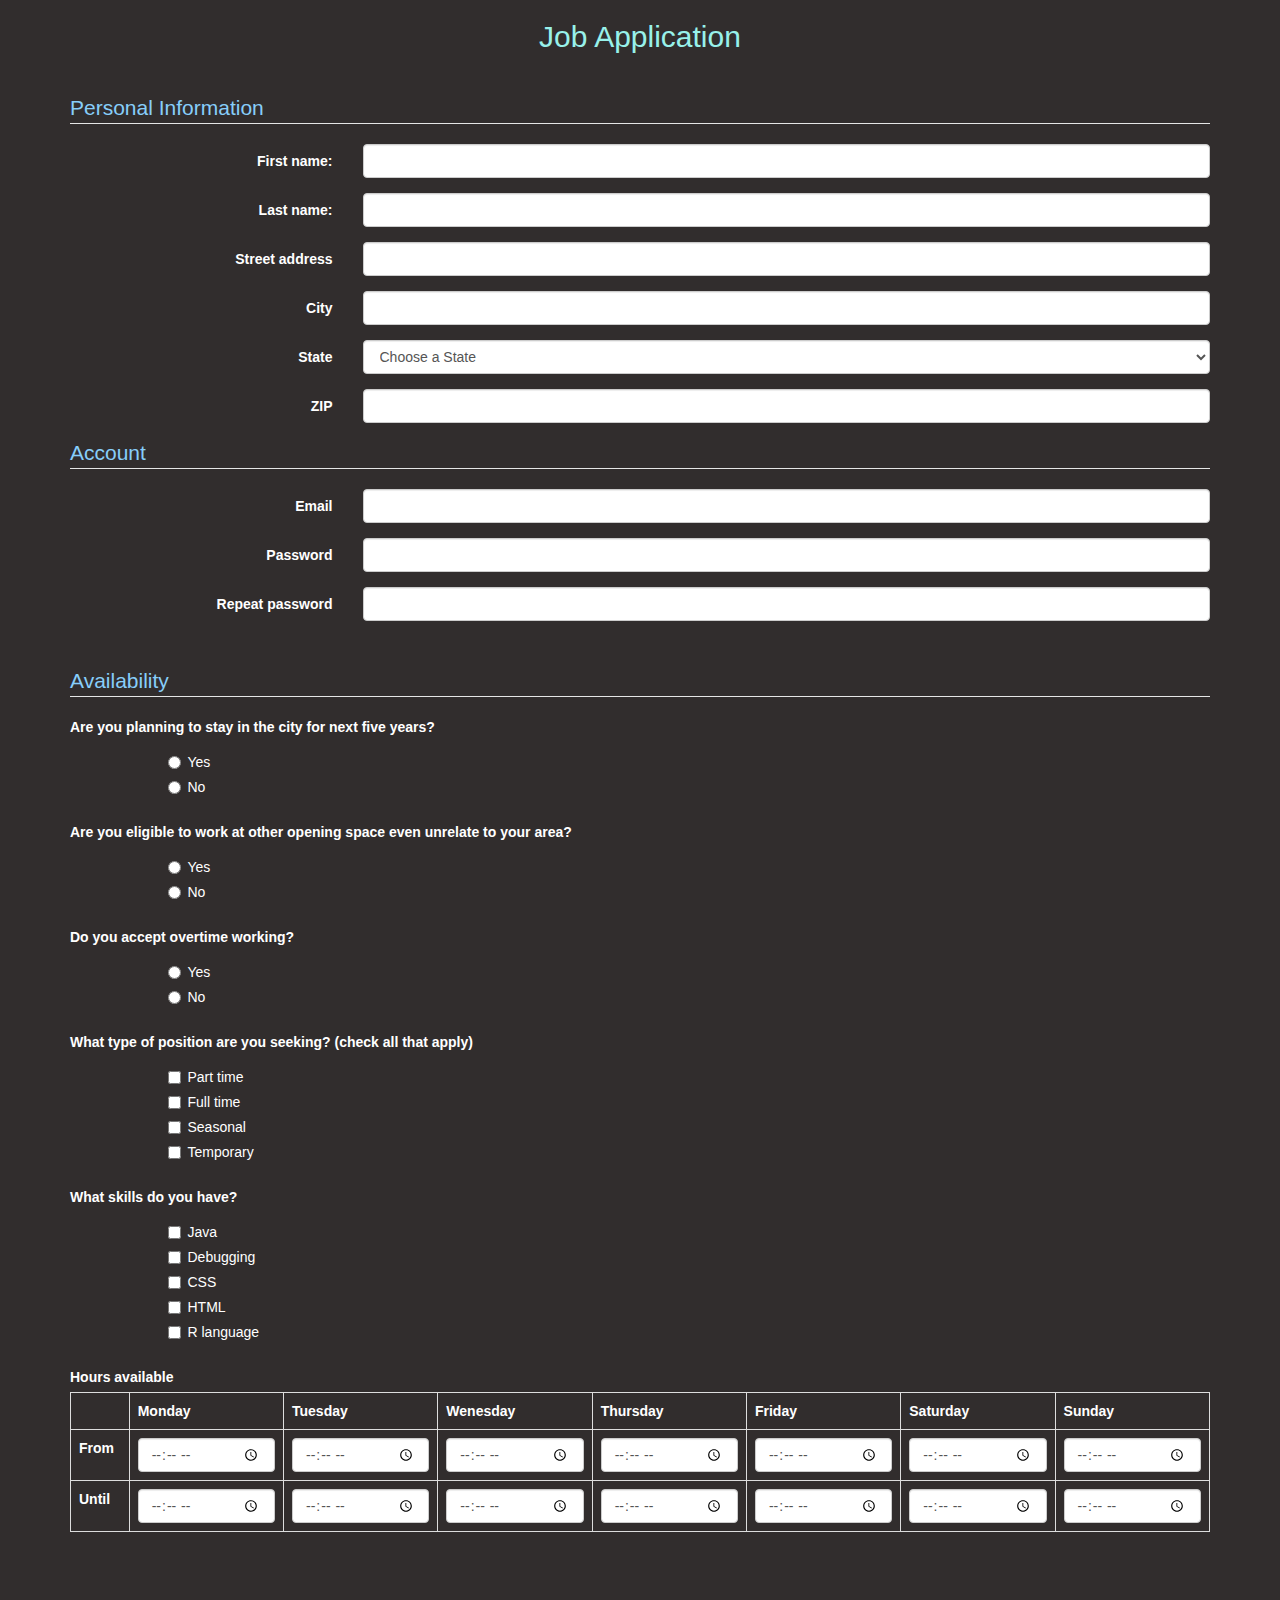
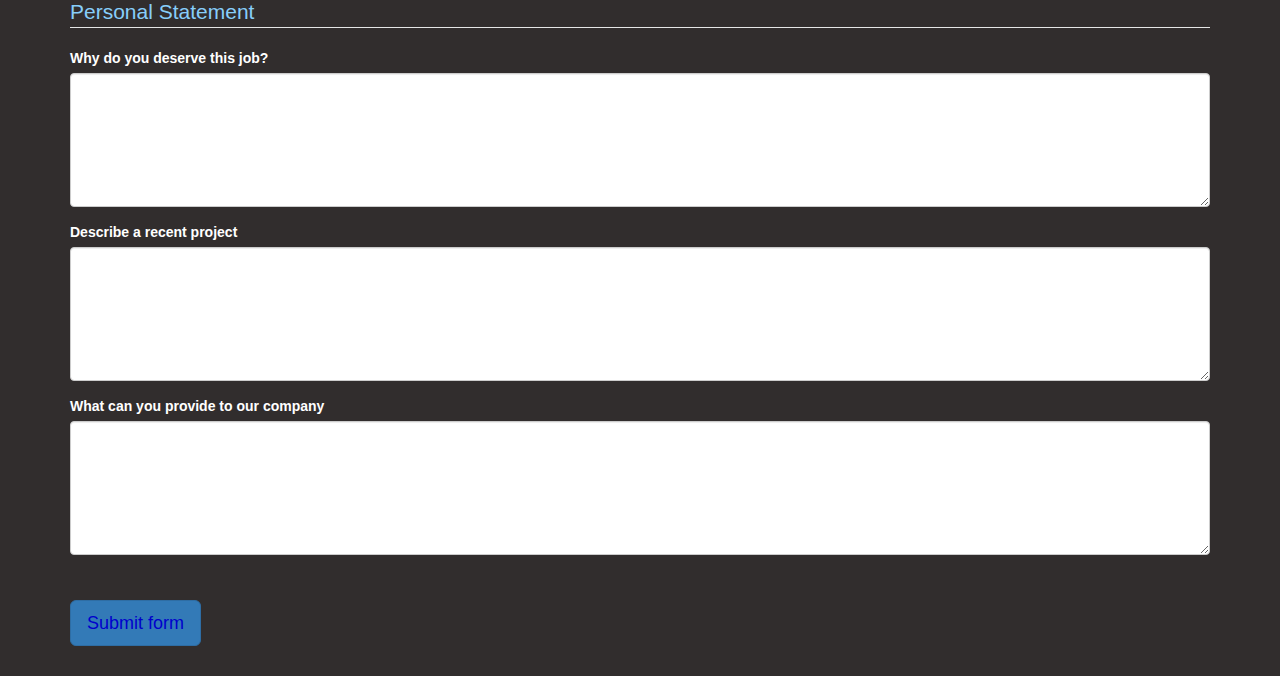
<file: jobApplicationForm.html>
<!DOCTYPE html>
<html>
<head>
	<meta charset="utf-8">
	<meta name="viewport" content="width=device-width, initial-scale=1.0">
	<title>Job Application</title>
    <link href="http://netdna.bootstrapcdn.com/bootstrap/3.0.0/css/bootstrap.min.css" rel="stylesheet">
    <style type = "text/css">
        .container h2{
            text-align: center; 
            font-size: 60 px;
            color: #98f1ea;
        }
        legend{color:lightskyblue}
        body{
            background-color: #312d2d;
        }
        *{color:white}
        .btn.btn-primary.btn-lg{
            text-align: center;
            color:mediumblue
        }
    </style>
</head>
<body>
<div class="container">

<h2>Job Application</h2>
<p>&nbsp;</p>

<form role="form" action="http://gclass.alexburner.com/formtest.php" method="post">

    <fieldset class="form-horizontal" >
            <legend>Personal Information</legend>
            <div class="form-group">
                    <label class="col-sm-3 control-label">First name: </label>
                    <div class="col-sm-9">
                        <input class="form-control" type="text" name="name">
                    </div>
            </div>
            <div class="form-group">
                    <label class="col-sm-3 control-label">Last name: </label>
                    <div class="col-sm-9">
                        <input class="form-control" type="text" name="name">
                    </div>
            </div>
            <div class="form-group">
                <label class="col-sm-3 control-label">Street address</label>
                <div class="col-sm-9">
                    <input class="form-control" type="text" name="street">
                </div>
            </div>
            <div class="form-group">
                <label class="col-sm-3 control-label">City</label>
                <div class="col-sm-9">
                    <input class="form-control" type="text" name="city">
                </div>
            </div>
            <div class="form-group">
                <label class="col-sm-3 control-label">State</label>
                <div class="col-sm-9">
                    <select class="form-control" name="state">
                        <option value="" selected="true">Choose a State</option>
                        <option value="AL">Alabama</option>
                        <option value="AK">Alaska</option>
                        <option value="AZ">Arizona</option>
                        <option value="AR">Arkansas</option>
                        <option value="CA">California</option>
                        <option value="CO">Colorado</option>
                        <option value="CT">Connecticut</option>
                        <option value="DE">Delaware</option>
                        <option value="DC">District of Columbia</option>
                        <option value="FL">Florida</option>
                        <option value="GA">Georgia</option>
                        <option value="HI">Hawaii</option>
                        <option value="ID">Idaho</option>
                        <option value="IL">Illinois</option>
                        <option value="IN">Indiana</option>
                        <option value="IA">Iowa</option>
                        <option value="KS">Kansas</option>
                        <option value="KY">Kentucky</option>
                        <option value="LA">Louisiana</option>
                        <option value="ME">Maine</option>
                        <option value="MD">Maryland</option>
                        <option value="MA">Massachusetts</option>
                        <option value="MI">Michigan</option>
                        <option value="MN">Minnesota</option>
                        <option value="MS">Mississippi</option>
                        <option value="MO">Missouri</option>
                        <option value="MT">Montana</option>
                        <option value="NE">Nebraska</option>
                        <option value="NV">Nevada</option>
                        <option value="NH">New Hampshire</option>
                        <option value="NJ">New Jersey</option>
                        <option value="NM">New Mexico</option>
                        <option value="NY">New York</option>
                        <option value="NC">North Carolina</option>
                        <option value="ND">North Dakota</option>
                        <option value="OH">Ohio</option>
                        <option value="OK">Oklahoma</option>
                        <option value="OR">Oregon</option>
                        <option value="PA">Pennsylvania</option>
                        <option value="RI">Rhode Island</option>
                        <option value="SC">South Carolina</option>
                        <option value="SD">South Dakota</option>
                        <option value="TN">Tennessee</option>
                        <option value="TX">Texas</option>
                        <option value="UT">Utah</option>
                        <option value="VT">Vermont</option>
                        <option value="VA">Virginia</option>
                        <option value="WA">Washington</option>
                        <option value="WV">West Virginia</option>
                        <option value="WI">Wisconsin</option>
                        <option value="WY">Wyoming</option>
                    </select>
                </div>
            </div>
            <div class="form-group">
                <label class="col-sm-3 control-label">ZIP</label>
                <div class="col-sm-9">
                    <input class="form-control" type="text" name="zip">
                </div>
            </div>
        </fieldset>
    
	<fieldset class="form-horizontal" >
		<legend>Account</legend>
		<div class="form-group">
			<label class="col-sm-3 control-label">Email</label>
			<div class="col-sm-9">
				<input class="form-control" type="text" name="email">
			</div>
		</div>
		<div class="form-group">
			<label class="col-sm-3 control-label">Password</label>
			<div class="col-sm-9">
				<input class="form-control" type="password" name="password">
			</div>
		</div>
		<div class="form-group">
			<label class="col-sm-3 control-label">Repeat password</label>
			<div class="col-sm-9">
				<input class="form-control" type="password" name="repeat_password">
			</div>
		</div>
	</fieldset>

	<p>&nbsp;</p>

	<fieldset>
		<legend>Availability</legend>
		<div class="form-group row">
			<label class="col-sm-12 control-label">Are you planning to stay in the city for next five years?</label>
			<div class="col-sm-offset-1 col-sm-11">
				<div class="radio">
					<label>
						<input type="radio" name="legal" value="yes">Yes
					</label>
				</div>
				<div class="radio">
					<label>
						<input type="radio" name="legal" value="no">No
					</label>
				</div>
			</div>
        </div>
        <div class="form-group row">
                <label class="col-sm-12 control-label">Are you eligible to work at other opening space even unrelate to your area?</label>
                <div class="col-sm-offset-1 col-sm-11">
                    <div class="radio">
                        <label>
                            <input type="radio" name="legal" value="yes">Yes
                        </label>
                    </div>
                    <div class="radio">
                        <label>
                            <input type="radio" name="legal" value="no">No
                        </label>
                    </div>
                </div>
        </div>
       <div class="form-group row">
                    <label class="col-sm-12 control-label">Do you accept overtime working?</label>
                    <div class="col-sm-offset-1 col-sm-11">
                        <div class="radio">
                            <label>
                                <input type="radio" name="legal" value="yes">Yes
                            </label>
                        </div>
                        <div class="radio">
                            <label>
                                <input type="radio" name="legal" value="no">No
                            </label>
                        </div>
                    </div>
                </div>
		<div class="form-group row">
			<label class="col-sm-12 control-label">What type of position are you seeking? (check all that apply)</label>
			<div class="col-sm-offset-1 col-sm-11">
				<div class="checkbox">
					<label>
						<input type="checkbox" name="position_pt" value="parttime">
						Part time
					</label>
				</div>
				<div class="checkbox">
					<label>
						<input type="checkbox" name="position_ft" value="fulltime">
						Full time
					</label>
				</div>
				<div class="checkbox">
					<label>
						<input type="checkbox" name="position_sl" value="seasonal">
						Seasonal
					</label>
				</div>
				<div class="checkbox">
					<label>
						<input type="checkbox" name="position_tp" value="temporary">
						Temporary
					</label>
				</div>
			</div>
        </div>
        <div class="form-group row">
                <label class="col-sm-12 control-label">What skills do you have?</label>
                <div class="col-sm-offset-1 col-sm-11">
                    <div class="checkbox">
                        <label>
                            <input type="checkbox" name="position_pt" value="Java">
                            Java
                        </label>
                    </div>
                    <div class="checkbox">
                        <label>
                            <input type="checkbox" name="position_ft" value="Debugging">
                            Debugging
                        </label>
                    </div>
                    <div class="checkbox">
                        <label>
                            <input type="checkbox" name="position_sl" value="CSS">
                            CSS
                        </label>
                    </div>
                    <div class="checkbox">
                        <label>
                            <input type="checkbox" name="position_tp" value="HTML">
                            HTML
                        </label>
                    </div>
                    <div class="checkbox">
                            <label>
                                <input type="checkbox" name="position_mm" value="R language">
                                R language
                            </label>
                        </div>
                </div>
            </div>
		<div class="form-group row">
			<label class="col-sm-12 control-label">Hours available</label>
			<div class="col-sm-12">
				<table class="table table-bordered">
					<tr>
						<td></td>
						<th>Monday</th>
						<th>Tuesday</th>
						<th>Wenesday</th>
						<th>Thursday</th>
						<th>Friday</th>
                        <th>Saturday</th>
                        <th>Sunday</th>
					</tr>
					<tr>
						<th>From</th>
						<td><input class="form-control" type="time" name="su_from"></td>
						<td><input class="form-control" type="time" name="mo_from"></td>
						<td><input class="form-control" type="time" name="tu_from"></td>
						<td><input class="form-control" type="time" name="we_from"></td>
						<td><input class="form-control" type="time" name="th_from"></td>
						<td><input class="form-control" type="time" name="fr_from"></td>
						<td><input class="form-control" type="time" name="sa_from"></td>
					</tr>
					<tr>
						<th>Until</th>
						<td><input class="form-control" type="time" name="su_until"></td>
						<td><input class="form-control" type="time" name="mo_until"></td>
						<td><input class="form-control" type="time" name="tu_until"></td>
						<td><input class="form-control" type="time" name="we_until"></td>
						<td><input class="form-control" type="time" name="th_until"></td>
						<td><input class="form-control" type="time" name="fr_until"></td>
						<td><input class="form-control" type="time" name="sa_until"></td>
					</tr>
				</table>
			</div>
		</div>
	</fieldset>

	<p>&nbsp;</p>

	<fieldset>
		<legend>Personal Statement</legend>
		<div class="form-group">
			<label class="control-label">Why do you deserve this job?</label>
			<textarea class="form-control" name="deserve" rows="6"></textarea>
		</div>
		<div class="form-group">
			<label class="control-label">Describe a recent project</label>
			<textarea class="form-control" name="project" rows="6"></textarea>
        </div>
        <div class="form-group">
                <label class="control-label">What can you provide to our company</label>
                <textarea class="form-control" name="project" rows="6"></textarea>
        </div>
	</fieldset>

	<p>&nbsp;</p>

	<input class="btn btn-primary btn-lg" type="submit" value="Submit form">

	<p>&nbsp;</p>

</form>
</div><!-- close .container -->
</body>
</html>
</file>
